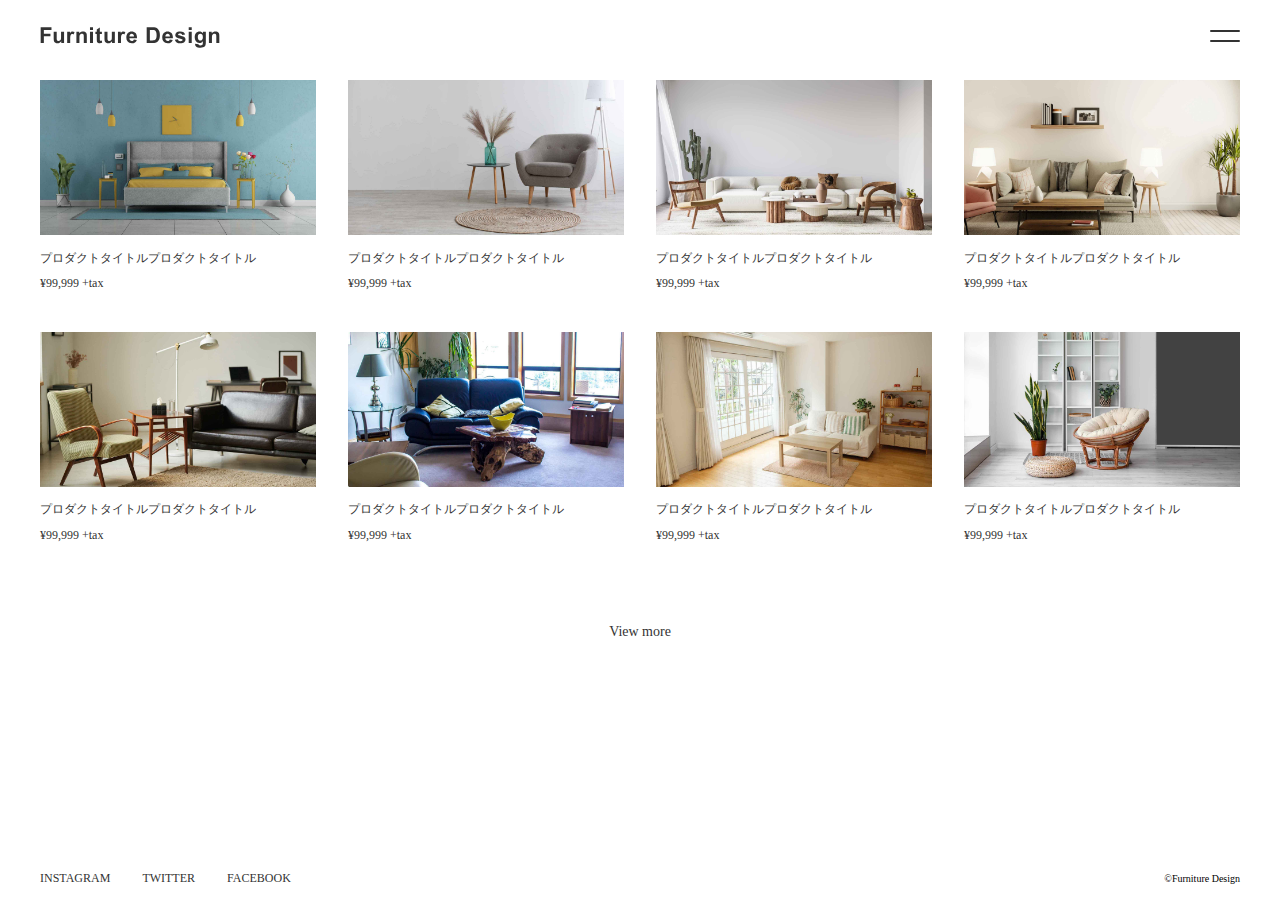
<file: index.html>
<!DOCTYPE html>
<html lang="jp">

<head>
    <meta charset="UTF-8">
    <meta name="viewport" content="width=device-width, initial-scale=1.0">
    <title>Demo-Furniture-Design</title>
    <link rel="stylesheet" href="./css/reset.css">
    <link rel="stylesheet" href="./css/style.css">
    <link rel="stylesheet" href="./css/common.css">
</head>

<body>
    <header id="header" class="wrapper">
        <h1 class="site-title">
            <a href="index.html"><img src="./images/logo.svg" alt="Furniture Design"></a>
        </h1>
        <nav id="global-nav">
            <ul class="nav-menu">
                <li><a href="products.html">PRODUCTS</a></li>
                <li><a href="about.html">ABOUT</a></li>
                <li><a href="company.html">COMPANY</a></li>
                <li><a href="mailto:xxxx@xxx?subject=お問い合わせ">CONTACT</a></li>
            </ul>
        </nav>
        <div class="toggle-btn">
            <span></span>
            <span></span>
        </div>
        <div id="mask"></div>
    </header>
    <main>
        <div class="wrapper">
            <ul class="products-items">
                <li>
                    <a href="#">
                        <img src="./images/furniture1.jpg" alt="products1">
                        <p class="products-title">プロダクトタイトルプロダクトタイトル</p>
                        <span class="products-price">¥99,999 +tax</span>
                    </a>
                </li>
                <li>
                    <a href="#">
                        <img src="./images/furniture2.jpg" alt="products1">
                        <p class="products-title">プロダクトタイトルプロダクトタイトル</p>
                        <span class="products-price">¥99,999 +tax</span>
                    </a>
                </li>
                <li>
                    <a href="#">
                        <img src="./images/furniture3.jpg" alt="products1">
                        <p class="products-title">プロダクトタイトルプロダクトタイトル</p>
                        <span class="products-price">¥99,999 +tax</span>
                    </a>
                </li>
                <li>
                    <a href="#">
                        <img src="./images/furniture4.jpg" alt="products1">
                        <p class="products-title">プロダクトタイトルプロダクトタイトル</p>
                        <span class="products-price">¥99,999 +tax</span>
                    </a>
                </li>
                <li>
                    <a href="#">
                        <img src="./images/furniture5.jpg" alt="products1">
                        <p class="products-title">プロダクトタイトルプロダクトタイトル</p>
                        <span class="products-price">¥99,999 +tax</span>
                    </a>
                </li>
                <li>
                    <a href="#">
                        <img src="./images/furniture6.jpg" alt="products1">
                        <p class="products-title">プロダクトタイトルプロダクトタイトル</p>
                        <span class="products-price">¥99,999 +tax</span>
                    </a>
                </li>
                <li>
                    <a href="#">
                        <img src="./images/furniture7.jpg" alt="products1">
                        <p class="products-title">プロダクトタイトルプロダクトタイトル</p>
                        <span class="products-price">¥99,999 +tax</span>
                    </a>
                </li>
                <li>
                    <a href="#">
                        <img src="./images/furniture8.jpg" alt="products1">
                        <p class="products-title">プロダクトタイトルプロダクトタイトル</p>
                        <span class="products-price">¥99,999 +tax</span>
                    </a>
                </li>
            </ul>
            <a class="link-text" href="product.html">View more</a>
        </div>
    </main>
    <footer id="footer" class="wrapper">
            <ul class="footer-nav">
                <li><a href="">INSTAGRAM</a></li>
                <li><a href="">TWITTER</a></li>
                <li><a href="">FACEBOOK</a></li>
            </ul>
            <span class="copyright">&copy;Furniture Design</span>
    </footer>
    <script src="./js/script.js"></script>
</body>

</html>
</file>
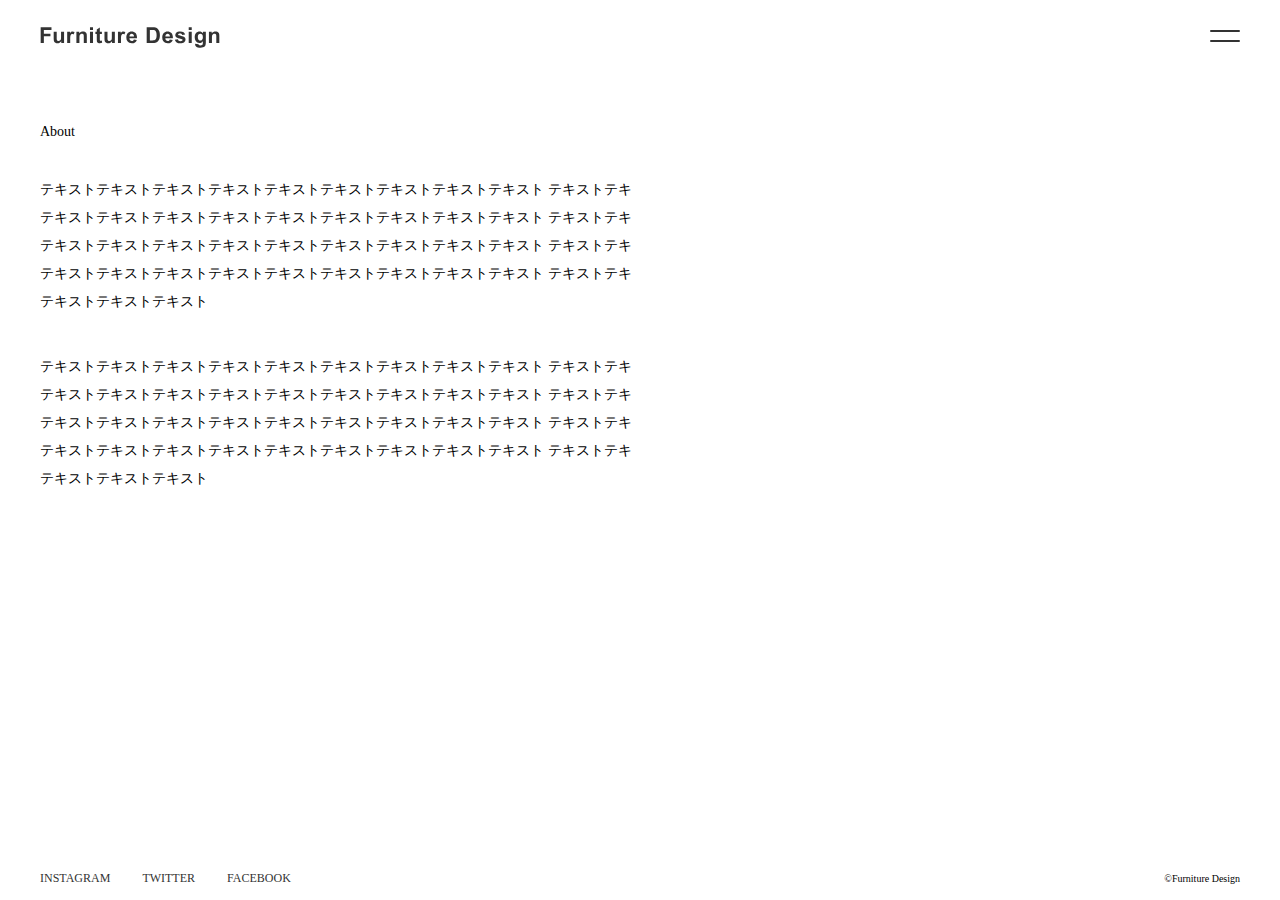
<file: about.html>
<!DOCTYPE html>
<html lang="jp">

<head>
    <meta charset="UTF-8">
    <meta name="viewport" content="width=device-width, initial-scale=1.0">
    <title>Demo-Furniture Designについて</title>
    <link rel="stylesheet" href="./css/reset.css">
    <link rel="stylesheet" href="./css/style.css">
    <link rel="stylesheet" href="./css/common.css">
    <link rel="stylesheet" href="./css/company.css">

</head>

<body>
    <header id="header" class="wrapper">
        <h1 class="site-title">
            <a href="index.html"><img src="./images/logo.svg" alt="Furniture Design"></a>
        </h1>
        <nav id="global-nav">
            <ul class="nav-menu">
                <li><a href="products.html">PRODUCTS</a></li>
                <li><a href="about.html">ABOUT</a></li>
                <li><a href="company.html">COMPANY</a></li>
                <li><a href="mailto:xxxx@xxx?subject=お問い合わせ">CONTACT</a></li>
            </ul>
        </nav>
        <div class="toggle-btn">
            <span></span>
            <span></span>
        </div>
        <div id="mask"></div>
    </header>
    <main>
        <div class="wrapper content">
         <h2 class="content-title">About</h2>
         <p class="content-text">テキストテキストテキストテキストテキストテキストテキストテキストテキスト テキストテキ テキストテキストテキストテキストテキストテキストテキストテキストテキスト テキストテキ テキストテキストテキストテキストテキストテキストテキストテキストテキスト テキストテキ テキストテキストテキストテキストテキストテキストテキストテキストテキスト テキストテキ テキストテキストテキスト</p>
         <p class="content-text">テキストテキストテキストテキストテキストテキストテキストテキストテキスト テキストテキ テキストテキストテキストテキストテキストテキストテキストテキストテキスト テキストテキ テキストテキストテキストテキストテキストテキストテキストテキストテキスト テキストテキ テキストテキストテキストテキストテキストテキストテキストテキストテキスト テキストテキ テキストテキストテキスト</p>
        </div>
    </main>
    <footer id="footer" class="wrapper">
            <ul class="footer-nav">
                <li><a href="#">INSTAGRAM</a></li>
                <li><a href="#">TWITTER</a></li>
                <li><a href="#">FACEBOOK</a></li>
            </ul>
            <span class="copyright">&copy;Furniture Design</span>
    </footer>
    <script src="./js/script.js"></script>
</body>

</html>
</file>
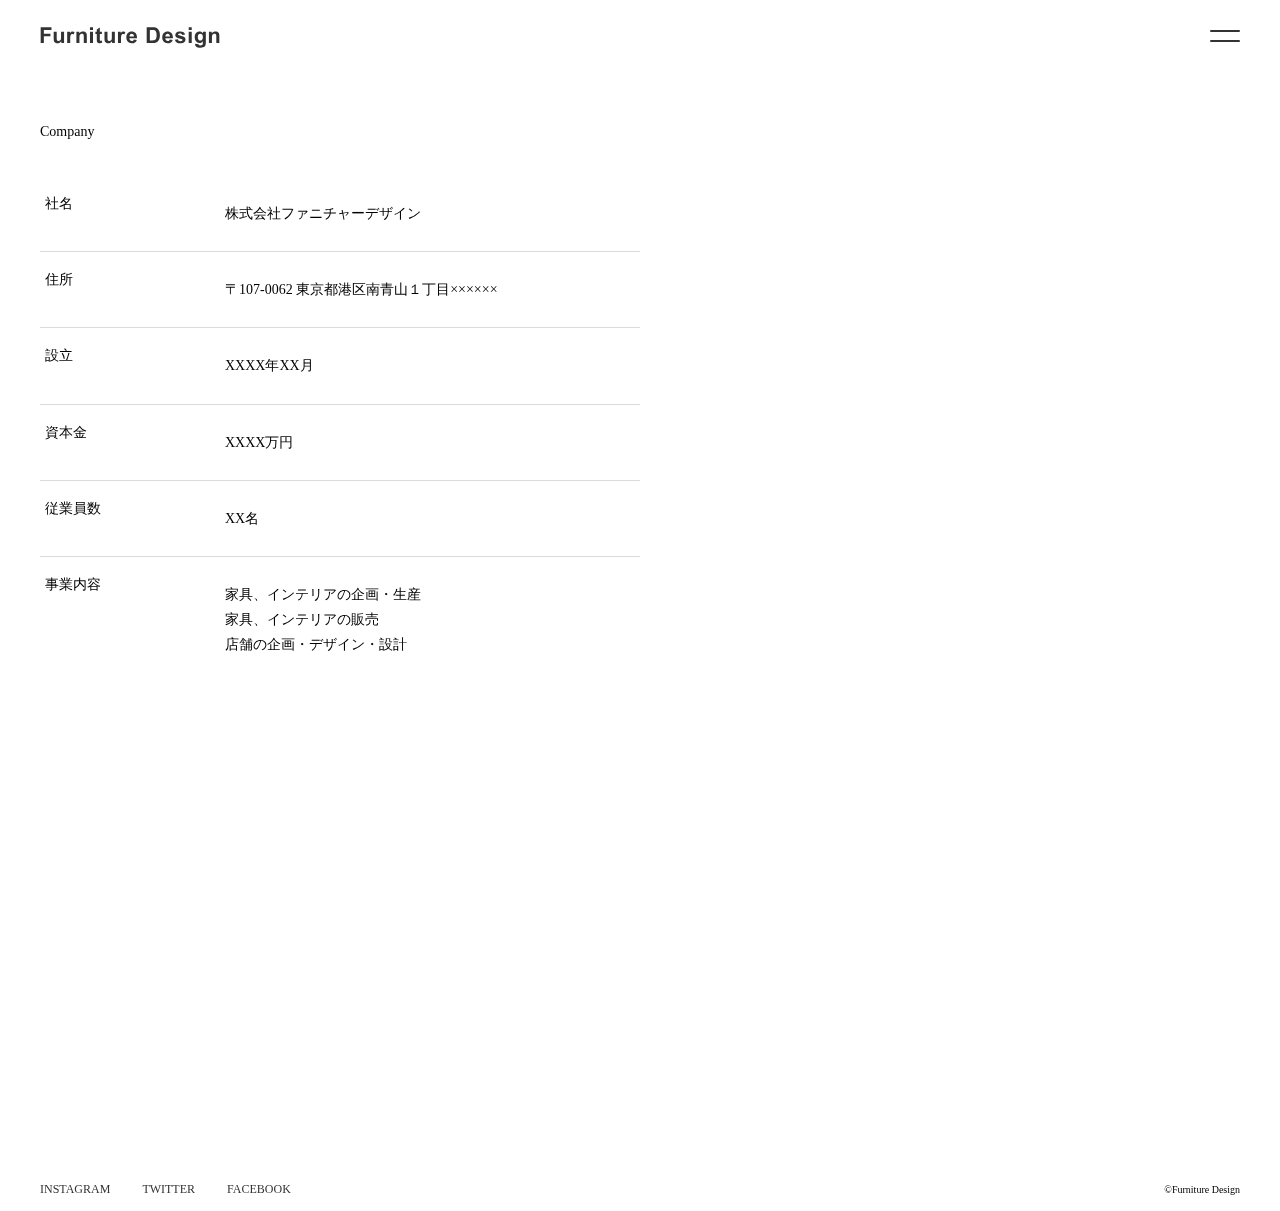
<file: company.html>
<!DOCTYPE html>
<html lang="jp">

<head>
    <meta charset="UTF-8">
    <meta name="viewport" content="width=device-width, initial-scale=1.0">
    <title>Demo-Furniture-Design-会社概要</title>
    <link rel="stylesheet" href="./css/reset.css">
    <link rel="stylesheet" href="./css/style.css">
    <link rel="stylesheet" href="./css/common.css">
    <link rel="stylesheet" href="./css/company.css">
</head>

<body>
    <header id="header" class="wrapper">
        <h1 class="site-title">
            <a href="index.html"><img src="./images/logo.svg" alt="Furniture Design"></a>
        </h1>
        <nav id="global-nav">
            <ul class="nav-menu">
                <li><a href="products.html">PRODUCTS</a></li>
                <li><a href="about.html">ABOUT</a></li>
                <li><a href="company.html">COMPANY</a></li>
                <li><a href="mailto:xxxx@xxx?subject=お問い合わせ">CONTACT</a></li>
            </ul>
        </nav>
        <div class="toggle-btn">
            <span></span>
            <span></span>
        </div>
        <div id="mask"></div>
    </header>
    <main>
        <div class="wrapper content">
         <h2 class="content-title">Company</h2>
         <div class="company-details">
            <dl>
                    <dt>社名</dt>
                    <dd>株式会社ファニチャーデザイン</dd>
                    <dt>住所</dt>
                    <dd>〒107-0062 東京都港区南青山１丁目××××××</dd>
                    <dt>設立</dt>
                    <dd>XXXX年XX月</dd>
                    <dt>資本金</dt>
                    <dd>XXXX万円</dd>
                    <dt>従業員数</dt>
                    <dd>XX名</dd>
                    <dt>事業内容</dt>
                    <dd>家具、インテリアの企画・生産<br>家具、インテリアの販売<br>店舗の企画・デザイン・設計</dd>
            </dl>
         </div>
         <iframe src="https://www.google.com/maps/embed?pb=!1m18!1m12!1m3!1d3241.291438536876!2d139.72304042630412!3d35.66982528059954!2m3!1f0!2f0!3f0!3m2!1i1024!2i768!4f13.1!3m3!1m2!1s0x60188c820ac932eb%3A0xc68079dd10afd971!2z44CSMTA3LTAwNjIg5p2x5Lqs6YO95riv5Yy65Y2X6Z2S5bGx77yR5LiB55uu!5e0!3m2!1sja!2sjp!4v1696574567887!5m2!1sja!2sjp" height="300" style="border:0;" allowfullscreen="" loading="lazy" referrerpolicy="no-referrer-when-downgrade"></iframe>
        </div>
    </main>
    <footer id="footer" class="wrapper">
            <ul class="footer-nav">
                <li><a href="#">INSTAGRAM</a></li>
                <li><a href="#">TWITTER</a></li>
                <li><a href="#">FACEBOOK</a></li>
            </ul>
            <span class="copyright">&copy;Furniture Design</span>
    </footer>
    <script src="./js/script.js"></script>
</body>

</html>
</file>
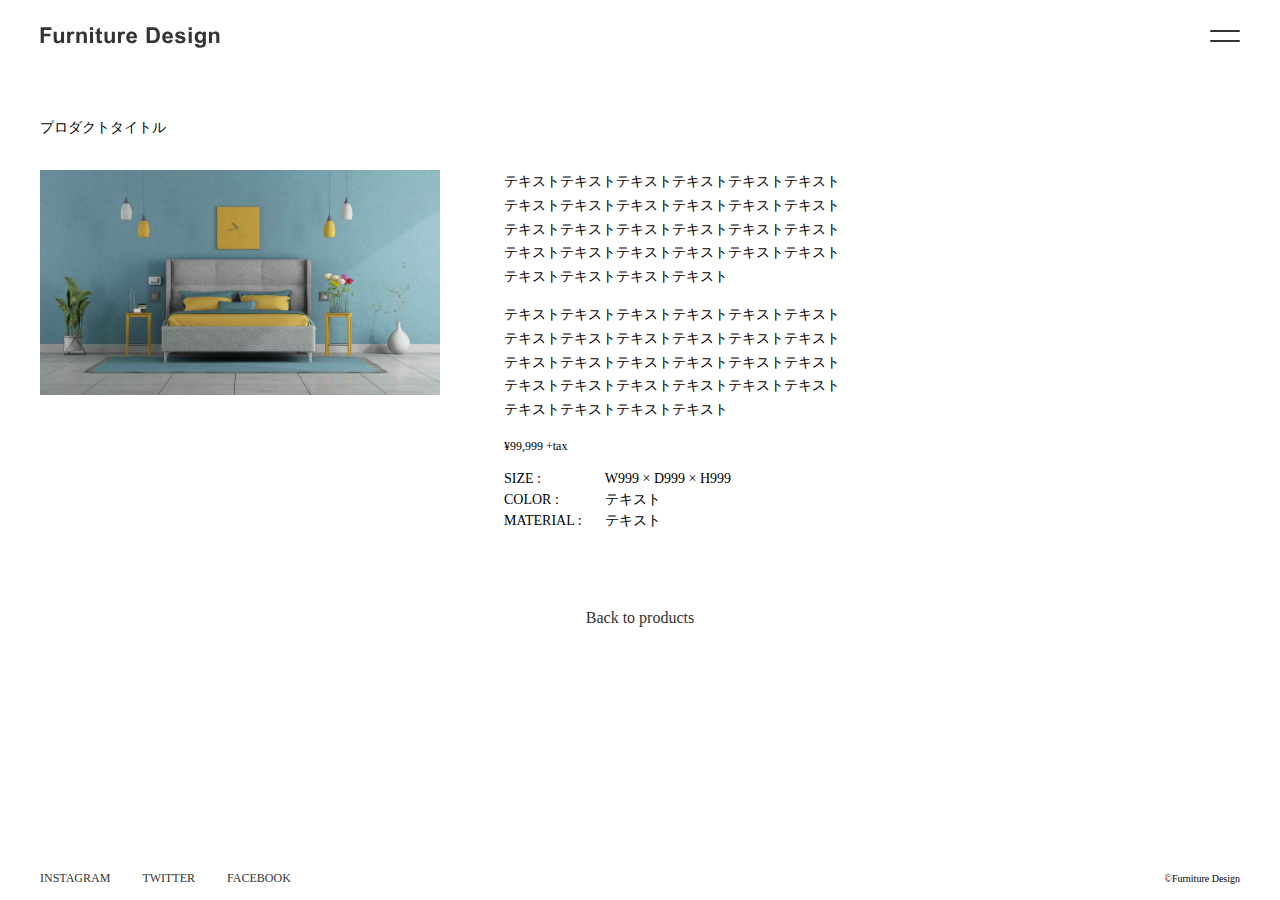
<file: item1.html>
<!DOCTYPE html>
<html lang="jp">

<head>
    <meta charset="UTF-8">
    <meta name="viewport" content="width=device-width, initial-scale=1.0">
    <title>Demo-Furniture-Design</title>
    <link rel="stylesheet" href="./css/reset.css">
    <link rel="stylesheet" href="./css/style.css">
    <link rel="stylesheet" href="./css/common.css">
    <link rel="stylesheet" href="./css/item.css">
</head>

<body>
    <header id="header" class="wrapper">
        <h1 class="site-title">
            <a href="index.html"><img src="./images/logo.svg" alt="Furniture Design"></a>
        </h1>
        <nav id="global-nav">
            <ul class="nav-menu">
                <li><a href="products.html">PRODUCTS</a></li>
                <li><a href="about.html">ABOUT</a></li>
                <li><a href="company.html">COMPANY</a></li>
                <li><a href="mailto:xxxx@xxx?subject=お問い合わせ">CONTACT</a></li>
            </ul>
        </nav>
        <div class="toggle-btn">
            <span></span>
            <span></span>
        </div>
        <div id="mask"></div>
    </header>
    <main>
        <div class="wrapper content">
            <h2 class="products-titleh2">プロダクトタイトル</h2>
            <div class="products-content">
                <img src="./images/furniture1.jpg" alt="products1">
                <div class="products-text">
                    <p>テキストテキストテキストテキストテキストテキスト テキストテキストテキストテキストテキストテキスト テキストテキストテキストテキストテキストテキスト テキストテキストテキストテキストテキストテキスト テキストテキストテキストテキスト</p>
                    <p>テキストテキストテキストテキストテキストテキスト テキストテキストテキストテキストテキストテキスト テキストテキストテキストテキストテキストテキスト テキストテキストテキストテキストテキストテキスト テキストテキストテキストテキスト</p>
                    <span>¥99,999 +tax</span>
                    <dl class="products-detail">
                        <dt>SIZE : </dt>
                        <dd>W999 × D999 × H999</dd>
                        <dt>COLOR : </dt>
                        <dd>テキスト</dd>
                        <dt>MATERIAL : </dt>
                        <dd>テキスト</dd>
                    </dl>
                </div>
            </div>
            <p class="back-btn"><a href="products.html">Back to products</a></p>
        </div>
    </main>
    <footer id="footer" class="wrapper">
            <ul class="footer-nav">
                <li><a href="">INSTAGRAM</a></li>
                <li><a href="">TWITTER</a></li>
                <li><a href="">FACEBOOK</a></li>
            </ul>
            <span class="copyright">&copy;Furniture Design</span>
    </footer>
    <script src="./js/script.js"></script>
</body>

</html>
</file>
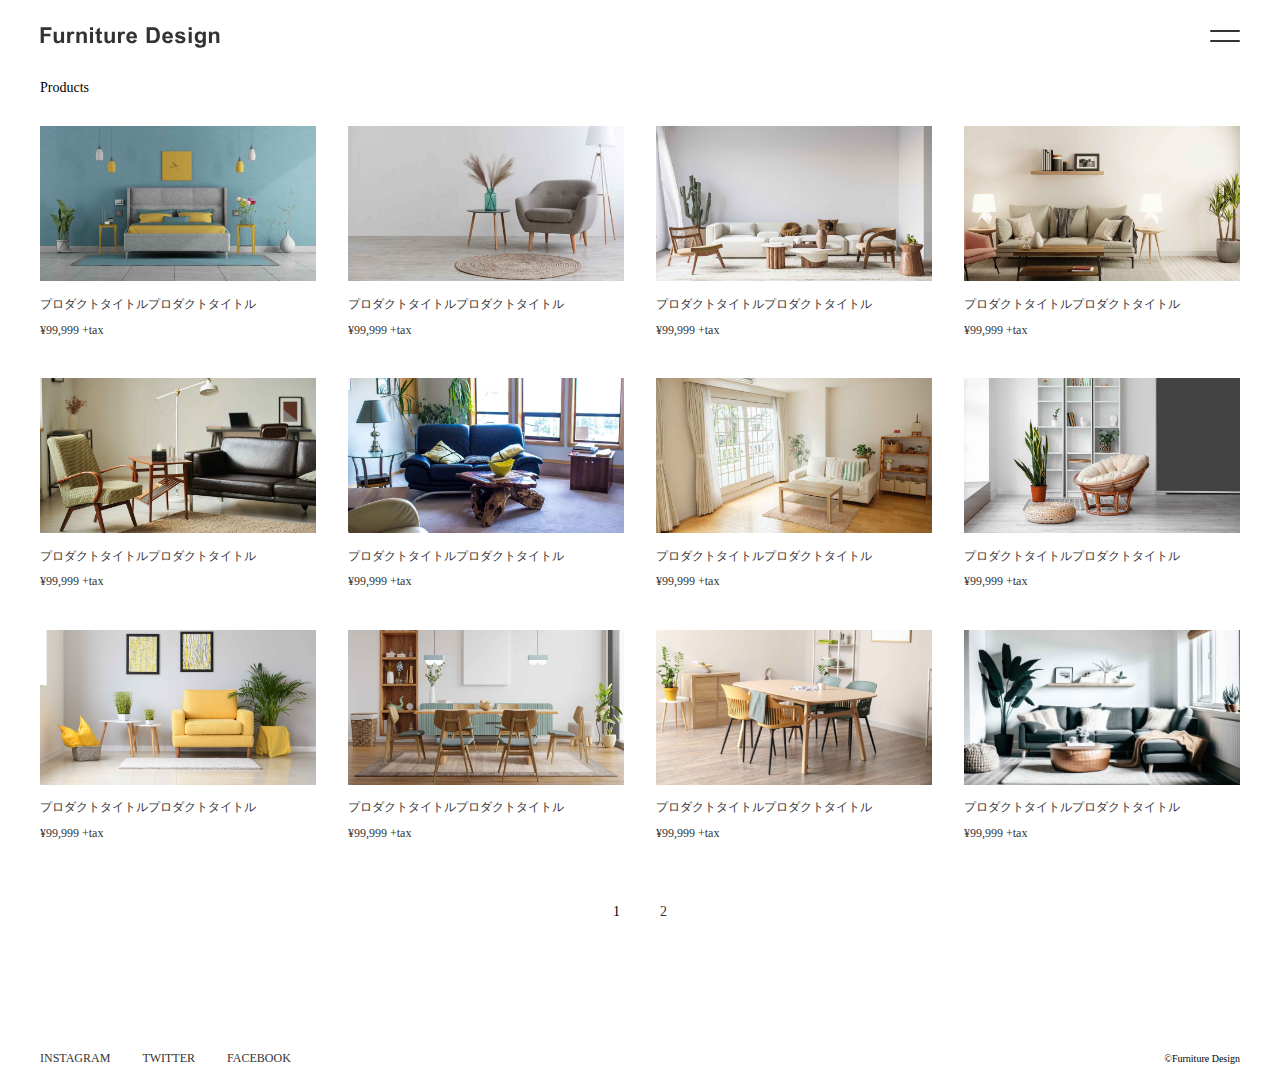
<file: products.html>
<!DOCTYPE html>
<html lang="jp">

<head>
    <meta charset="UTF-8">
    <meta name="viewport" content="width=device-width, initial-scale=1.0">
    <title>Demo-Furniture-Design</title>
    <link rel="stylesheet" href="./css/reset.css">
    <link rel="stylesheet" href="./css/style.css">
    <link rel="stylesheet" href="./css/common.css">
</head>

<body>
    <header id="header" class="wrapper">
        <h1 class="site-title">
            <a href="index.html"><img src="./images/logo.svg" alt="Furniture Design"></a>
        </h1>
        <nav id="global-nav">
            <ul class="nav-menu">
                <li><a href="products.html">PRODUCTS</a></li>
                <li><a href="about.html">ABOUT</a></li>
                <li><a href="company.html">COMPANY</a></li>
                <li><a href="mailto:xxxx@xxx?subject=お問い合わせ">CONTACT</a></li>
            </ul>
        </nav>
        <div class="toggle-btn">
            <span></span>
            <span></span>
        </div>
        <div id="mask"></div>
    </header>
    <main>
        <div class="wrapper content">
            <h2 class="products-titleh2">Products</h2>
            <ul class="products-items ptop-0">
                <li>
                    <a href="item1.html">
                        <img src="./images/furniture1.jpg" alt="products1">
                        <p class="products-title">プロダクトタイトルプロダクトタイトル</p>
                        <span class="products-price">¥99,999 +tax</span>
                    </a>
                </li>
                <li>
                    <a href="item1.html">
                        <img src="./images/furniture2.jpg" alt="products1">
                        <p class="products-title">プロダクトタイトルプロダクトタイトル</p>
                        <span class="products-price">¥99,999 +tax</span>
                    </a>
                </li>
                <li>
                    <a href="item1.html">
                        <img src="./images/furniture3.jpg" alt="products1">
                        <p class="products-title">プロダクトタイトルプロダクトタイトル</p>
                        <span class="products-price">¥99,999 +tax</span>
                    </a>
                </li>
                <li>
                    <a href="item1.html">
                        <img src="./images/furniture4.jpg" alt="products1">
                        <p class="products-title">プロダクトタイトルプロダクトタイトル</p>
                        <span class="products-price">¥99,999 +tax</span>
                    </a>
                </li>
                <li>
                    <a href="item1.html">
                        <img src="./images/furniture5.jpg" alt="products1">
                        <p class="products-title">プロダクトタイトルプロダクトタイトル</p>
                        <span class="products-price">¥99,999 +tax</span>
                    </a>
                </li>
                <li>
                    <a href="item1.html">
                        <img src="./images/furniture6.jpg" alt="products1">
                        <p class="products-title">プロダクトタイトルプロダクトタイトル</p>
                        <span class="products-price">¥99,999 +tax</span>
                    </a>
                </li>
                <li>
                    <a href="item1.html">
                        <img src="./images/furniture7.jpg" alt="products1">
                        <p class="products-title">プロダクトタイトルプロダクトタイトル</p>
                        <span class="products-price">¥99,999 +tax</span>
                    </a>
                </li>
                <li>
                    <a href="item1.html">
                        <img src="./images/furniture8.jpg" alt="products1">
                        <p class="products-title">プロダクトタイトルプロダクトタイトル</p>
                        <span class="products-price">¥99,999 +tax</span>
                    </a>
                </li>
                <li>
                    <a href="item1.html">
                        <img src="./images/furniture9.jpg" alt="products1">
                        <p class="products-title">プロダクトタイトルプロダクトタイトル</p>
                        <span class="products-price">¥99,999 +tax</span>
                    </a>
                </li>
                <li>
                    <a href="item1.html">
                        <img src="./images/furniture10.jpg" alt="products1">
                        <p class="products-title">プロダクトタイトルプロダクトタイトル</p>
                        <span class="products-price">¥99,999 +tax</span>
                    </a>
                </li>
                <li>
                    <a href="item1.html">
                        <img src="./images/furniture11.jpg" alt="products1">
                        <p class="products-title">プロダクトタイトルプロダクトタイトル</p>
                        <span class="products-price">¥99,999 +tax</span>
                    </a>
                </li>
                <li>
                    <a href="item1.html">
                        <img src="./images/furniture12.jpg" alt="products1">
                        <p class="products-title">プロダクトタイトルプロダクトタイトル</p>
                        <span class="products-price">¥99,999 +tax</span>
                    </a>
                </li>
            </ul>
            <div class="pagenation">
                <ul class="pagenation-lists">
                    <li>1</li>
                    <li><a href="products2.html">2</a></li>
                </ul>
            </div>
        </div>
    </main>
    <footer id="footer" class="wrapper">
            <ul class="footer-nav">
                <li><a href="">INSTAGRAM</a></li>
                <li><a href="">TWITTER</a></li>
                <li><a href="">FACEBOOK</a></li>
            </ul>
            <span class="copyright">&copy;Furniture Design</span>
    </footer>
    <script src="./js/script.js"></script>
</body>

</html>
</file>
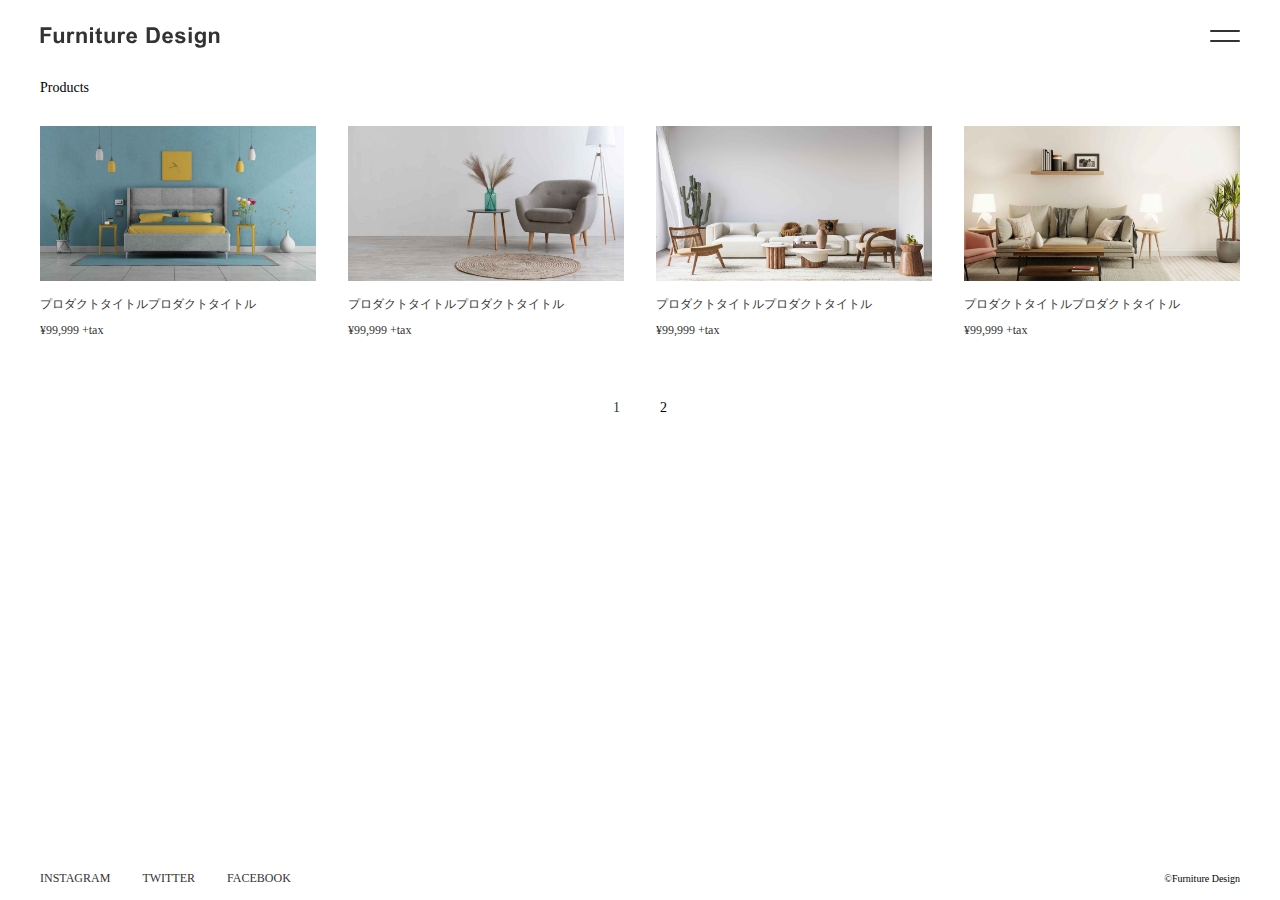
<file: products2.html>
<!DOCTYPE html>
<html lang="jp">

<head>
    <meta charset="UTF-8">
    <meta name="viewport" content="width=device-width, initial-scale=1.0">
    <title>Demo-Furniture-Design</title>
    <link rel="stylesheet" href="./css/reset.css">
    <link rel="stylesheet" href="./css/style.css">
    <link rel="stylesheet" href="./css/common.css">
</head>

<body>
    <header id="header" class="wrapper">
        <h1 class="site-title">
            <a href="index.html"><img src="./images/logo.svg" alt="Furniture Design"></a>
        </h1>
        <nav id="global-nav">
            <ul class="nav-menu">
                <li><a href="products.html">PRODUCTS</a></li>
                <li><a href="about.html">ABOUT</a></li>
                <li><a href="company.html">COMPANY</a></li>
                <li><a href="mailto:xxxx@xxx?subject=お問い合わせ">CONTACT</a></li>
            </ul>
        </nav>
        <div class="toggle-btn">
            <span></span>
            <span></span>
        </div>
        <div id="mask"></div>
    </header>
    <main>
        <div class="wrapper content">
            <h2 class="products-titleh2">Products</h2>
            <ul class="products-items ptop-0">
                <li>
                    <a href="item1.html">
                        <img src="./images/furniture1.jpg" alt="products1">
                        <p class="products-title">プロダクトタイトルプロダクトタイトル</p>
                        <span class="products-price">¥99,999 +tax</span>
                    </a>
                </li>
                <li>
                    <a href="item1.html">
                        <img src="./images/furniture2.jpg" alt="products1">
                        <p class="products-title">プロダクトタイトルプロダクトタイトル</p>
                        <span class="products-price">¥99,999 +tax</span>
                    </a>
                </li>
                <li>
                    <a href="item1.html">
                        <img src="./images/furniture3.jpg" alt="products1">
                        <p class="products-title">プロダクトタイトルプロダクトタイトル</p>
                        <span class="products-price">¥99,999 +tax</span>
                    </a>
                </li>
                <li>
                    <a href="item1.html">
                        <img src="./images/furniture4.jpg" alt="products1">
                        <p class="products-title">プロダクトタイトルプロダクトタイトル</p>
                        <span class="products-price">¥99,999 +tax</span>
                    </a>
                </li>
            </ul>
            <div class="pagenation">
                <ul class="pagenation-lists">
                    <li><a href="products.html">1</a></li>
                    <li>2</li>
                </ul>
            </div>
        </div>
    </main>
    <footer id="footer" class="wrapper">
            <ul class="footer-nav">
                <li><a href="">INSTAGRAM</a></li>
                <li><a href="">TWITTER</a></li>
                <li><a href="">FACEBOOK</a></li>
            </ul>
            <span class="copyright">&copy;Furniture Design</span>
    </footer>
    <script src="./js/script.js"></script>
</body>

</html>
</file>
<file: css/style.css>
.products-items {
  display: flex;
  justify-content: space-between;
  align-items: baseline;
  flex-wrap: wrap;
  padding-top: 80px;
}
.products-items li {
  width: 23%;
  margin-bottom: 40px;
}
@media (max-width: 900px) {
  .products-items li {
    width: 47%;
    margin-bottom: 24px;
  }
}
.products-items li a img {
  width: 100%;
}
.products-items li a .products-title {
  font-size: 12px;
  margin: 12px 0 8px;
}
.products-items li a .products-price {
  font-size: 12px;
}

.link-text {
  display: block;
  margin-top: 40px;
  font-size: 14px;
  transition: all 0.5s;
  text-align: center;
}
.link-text:hover {
  opacity: 0.5;
}
@media (max-width: 900px) {
  .link-text {
    margin-top: 46px;
  }
}

.products-titleh2 {
  margin: 0;
  padding: 80px 0 30px;
  font-size: 14px;
  font-weight: 500;
}

.ptop-0 {
  padding-top: 0;
}

.pagenation-lists {
  display: flex;
  justify-content: center;
  gap: 40px;
  margin-top: 22px;
  font-size: 14px;
}/*# sourceMappingURL=style.css.map */
</file>
<file: css/common.css>
body {
  position: relative;
  min-height: 100vh;
}

.wrapper {
  width: 100%;
  max-width: 1360px;
  margin: 0 auto;
  padding: 0 40px;
  box-sizing: border-box;
}

#header {
  height: 80px;
  position: fixed;
  background-color: #fff;
  box-sizing: border-box;
  top: 0;
  right: 0;
  left: 0;
  display: flex;
  justify-content: space-between;
  align-items: baseline;
}

.site-title {
  width: 180px;
  height: 25px;
}
.site-title a {
  cursor: pointer;
}
.site-title a img {
  width: 100%;
  height: 100%;
}

#global-nav {
  z-index: 30;
  position: fixed;
  top: 0;
  left: -300px;
  transition: all 0.5s;
  width: 300px;
}
#global-nav.active {
  left: 0;
}
#global-nav .nav-menu {
  padding: 36px 50px;
  margin: 0;
}
#global-nav .nav-menu li {
  margin-bottom: 14px;
}
#global-nav .nav-menu li a {
  color: #fff;
  text-decoration: none;
  font-size: 14px;
  transition: all 0.5s;
}
#global-nav .nav-menu li a:hover {
  opacity: 0.7;
}

.toggle-btn {
  width: 30px;
  height: 30px;
  position: relative;
  transition: all 0.5s;
  z-index: 20;
  cursor: pointer;
}
.toggle-btn span {
  display: block;
  position: absolute;
  width: 30px;
  height: 2px;
  border-radius: 4px;
  background-color: #333;
  transition: all 0.5s;
}
.toggle-btn span:nth-child(1) {
  top: 10px;
}
.toggle-btn span:nth-child(2) {
  top: 20px;
}

.open span {
  background-color: #fff;
  transition: all 0.5s;
}
.open span:nth-child(1) {
  -webkit-transform: translateY(4px) rotate(-45deg);
  transform: translateY(6px) rotate(-45deg);
}
.open span:nth-child(2) {
  -webkit-transform: translateY(-4px) rotate(45deg);
  transform: translateY(-4px) rotate(45deg);
}

#mask {
  display: none;
}
#mask.active {
  display: block;
  position: fixed;
  top: 0;
  left: 0;
  width: 100%;
  height: 100%;
  background: #000;
  opacity: 0.8;
  z-index: 10;
  cursor: pointer;
}

#footer {
  display: flex;
  justify-content: space-between;
  align-items: baseline;
  position: absolute;
  bottom: 14px;
  right: 0;
  left: 0;
}
@media (max-width: 900px) {
  #footer {
    display: block;
    bottom: 20px;
  }
}
#footer .footer-nav {
  display: flex;
}
#footer .footer-nav li {
  font-size: 12px;
  margin-right: 32px;
}
#footer .copyright {
  font-size: 10px;
  padding-left: 5px;
}
@media (max-width: 900px) {
  #footer .copyright {
    padding-top: 10px;
  }
}

.content {
  padding-bottom: 160px;
  box-sizing: border-box;
}/*# sourceMappingURL=common.css.map */
</file>
<file: css/company.css>
.content {
  padding-top: 124px;
  padding-bottom: 0;
}
@media (max-width: 900px) {
  .content {
    padding-bottom: 240px;
  }
}

.content-title {
  max-width: 600px;
  margin: 0 0 36px;
  font-size: 14px;
  font-weight: 500;
}

.content-text {
  line-height: 2;
  max-width: 600px;
  margin: 0;
  font-size: 14px;
}
.content-text:last-child {
  margin-top: 37px;
}

.company-details {
  max-width: 600px;
  margin-bottom: 44px;
  box-sizing: inherit;
}
.company-details dl {
  display: flex;
  flex-wrap: wrap;
  font-size: 14px;
  box-sizing: inherit;
}
@media (max-width: 900px) {
  .company-details dl {
    display: block;
  }
}
.company-details dl dt {
  width: 30%;
  padding: 20px 5px;
  border-bottom: 1px solid #DCDBDB;
  margin: 0;
  box-sizing: inherit;
}
@media (max-width: 900px) {
  .company-details dl dt {
    width: 100%;
    border-bottom: none;
    padding: 20px 5px 10px;
  }
}
.company-details dl dt:last-of-type {
  border-bottom: none;
}
.company-details dl dd {
  width: 70%;
  padding: 25px 5px;
  border-bottom: 1px solid #DCDBDB;
  margin: 0;
  line-height: 1.8;
  box-sizing: inherit;
}
@media (max-width: 900px) {
  .company-details dl dd {
    width: 100%;
    padding: 10px 5px 25px;
  }
}
.company-details dl dd:last-of-type {
  border-bottom: none;
}

iframe {
  filter: grayscale(100%);
  margin-bottom: 180px;
  width: 600px;
  position: relative;
  z-index: -1;
}
@media (max-width: 900px) {
  iframe {
    width: 100%;
    margin-bottom: 140px;
  }
}/*# sourceMappingURL=company.css.map */
</file>
<file: css/item.css>
.products-content {
  max-width: 800px;
  display: flex;
  justify-content: flex-start;
  gap: 64px;
  align-items: flex-start;
}
@media (max-width: 900px) {
  .products-content {
    display: block;
  }
}
.products-content img {
  max-width: 400px;
  max-height: 800px;
}
@media (max-width: 900px) {
  .products-content img {
    width: 100%;
    margin-bottom: 33px;
  }
}

.products-titleh2 {
  padding: 120px 0 34px;
}

.products-text {
  width: 42%;
}
@media (max-width: 900px) {
  .products-text {
    width: 100%;
  }
}
.products-text p {
  font-size: 14px;
  line-height: 1.7;
}
.products-text p:nth-child(1) {
  margin-top: 0;
}
.products-text span {
  font-size: 12px;
  margin-top: 26px;
}

.products-detail {
  display: flex;
  flex-wrap: wrap;
  font-size: 14px;
  line-height: 1.5;
}
@media (max-width: 900px) {
  .products-detail {
    margin-top: 34px;
  }
}
.products-detail dt {
  width: 30%;
}
.products-detail dd {
  width: 70%;
  margin-inline-start: 0;
}

.back-btn {
  text-align: center;
  margin-top: 64px;
}
.back-btn a:hover {
  opacity: 0.5;
}/*# sourceMappingURL=item.css.map */
</file>
